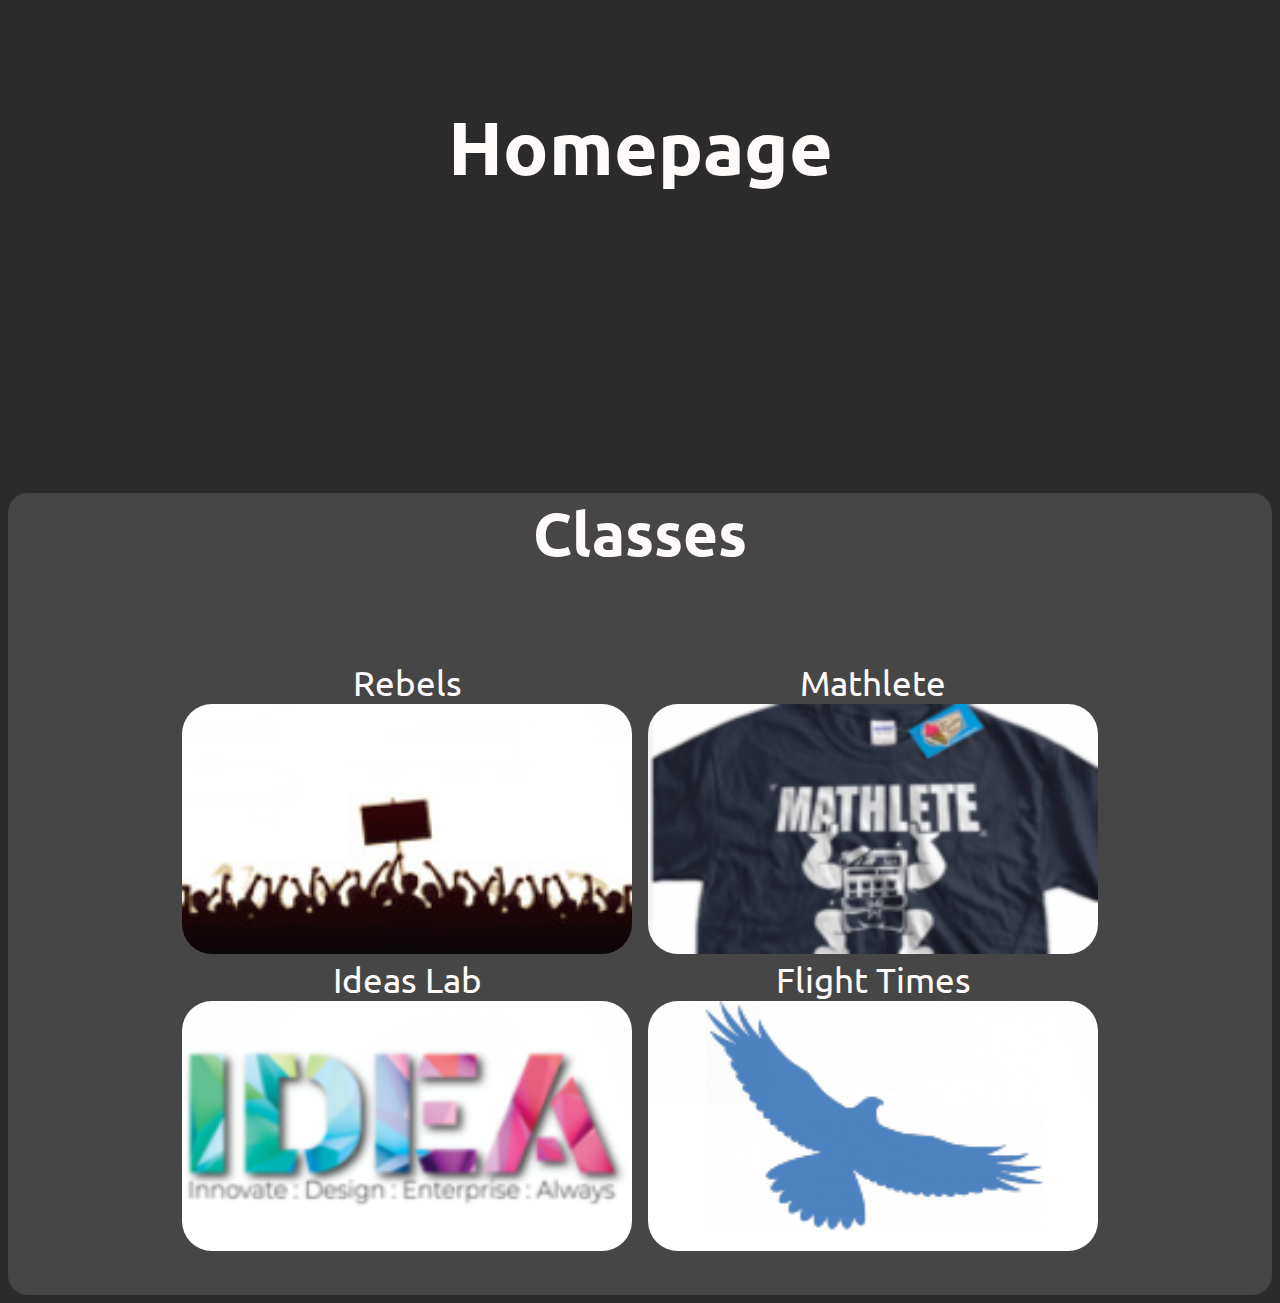
<file: index.html>
<!DOCTYPE html>
    <html>
        <head>
            <title>Matthys's IEM Semester 1 2023 Homepage</title>
            <link rel="icon" type="image/x-icon" href="images/RJHS.png">
            <!--Links-->
            <link rel="stylesheet" href="css/style.css">
            <link rel="preconnect" href="https://fonts.googleapis.com">
            <link rel="preconnect" href="https://fonts.gstatic.com" crossorigin>
            <link href="https://fonts.googleapis.com/css2?family=Ubuntu&display=swap" rel="stylesheet"><link rel="preconnect" href="https://fonts.googleapis.com">
            <link rel="preconnect" href="https://fonts.gstatic.com" crossorigin>
            <link href="https://fonts.googleapis.com/css2?family=Ubuntu&display=swap" rel="stylesheet">
            </head>
        <body>
            <br>
            <br>
            <h1>Homepage</h1>
            <br>
            <br>
            <br>
            <br>
            <br>
            <br>
            <br>
            <br>
            <br>
            <br>
        <div class="classes">
            <h2>Classes</h2>
            <br>
            <br>
            <button><p1 class="buttontext">Rebels</p1><br><img class="image" src="images/rebel.jpg" width="450px" height="250px" onclick="location.href='Rebel10/index.html'"></button>
            <button><p1 class="buttontext">Mathlete</p1><br><img class="image" src="images/mathlete.png" width="450px" height="250px" onclick="location.href='Mathlete10/index.html'"></button>
            <button><p1 class="buttontext">Ideas Lab</p1><br><img class="image" src="images/idea.png" width="450px" height="250px" onclick="location.href='Idea10/index.html'"></button>
            <button><p1 class="buttontext">Flight Times</p1><br><img class="image" src="images/flighttime.png" width="450px" height="250px" onclick="location.href='FT/index.html'"></button>
            <br>
            <br>
            <br>
            </div>
            </body>
        </html>
</file>
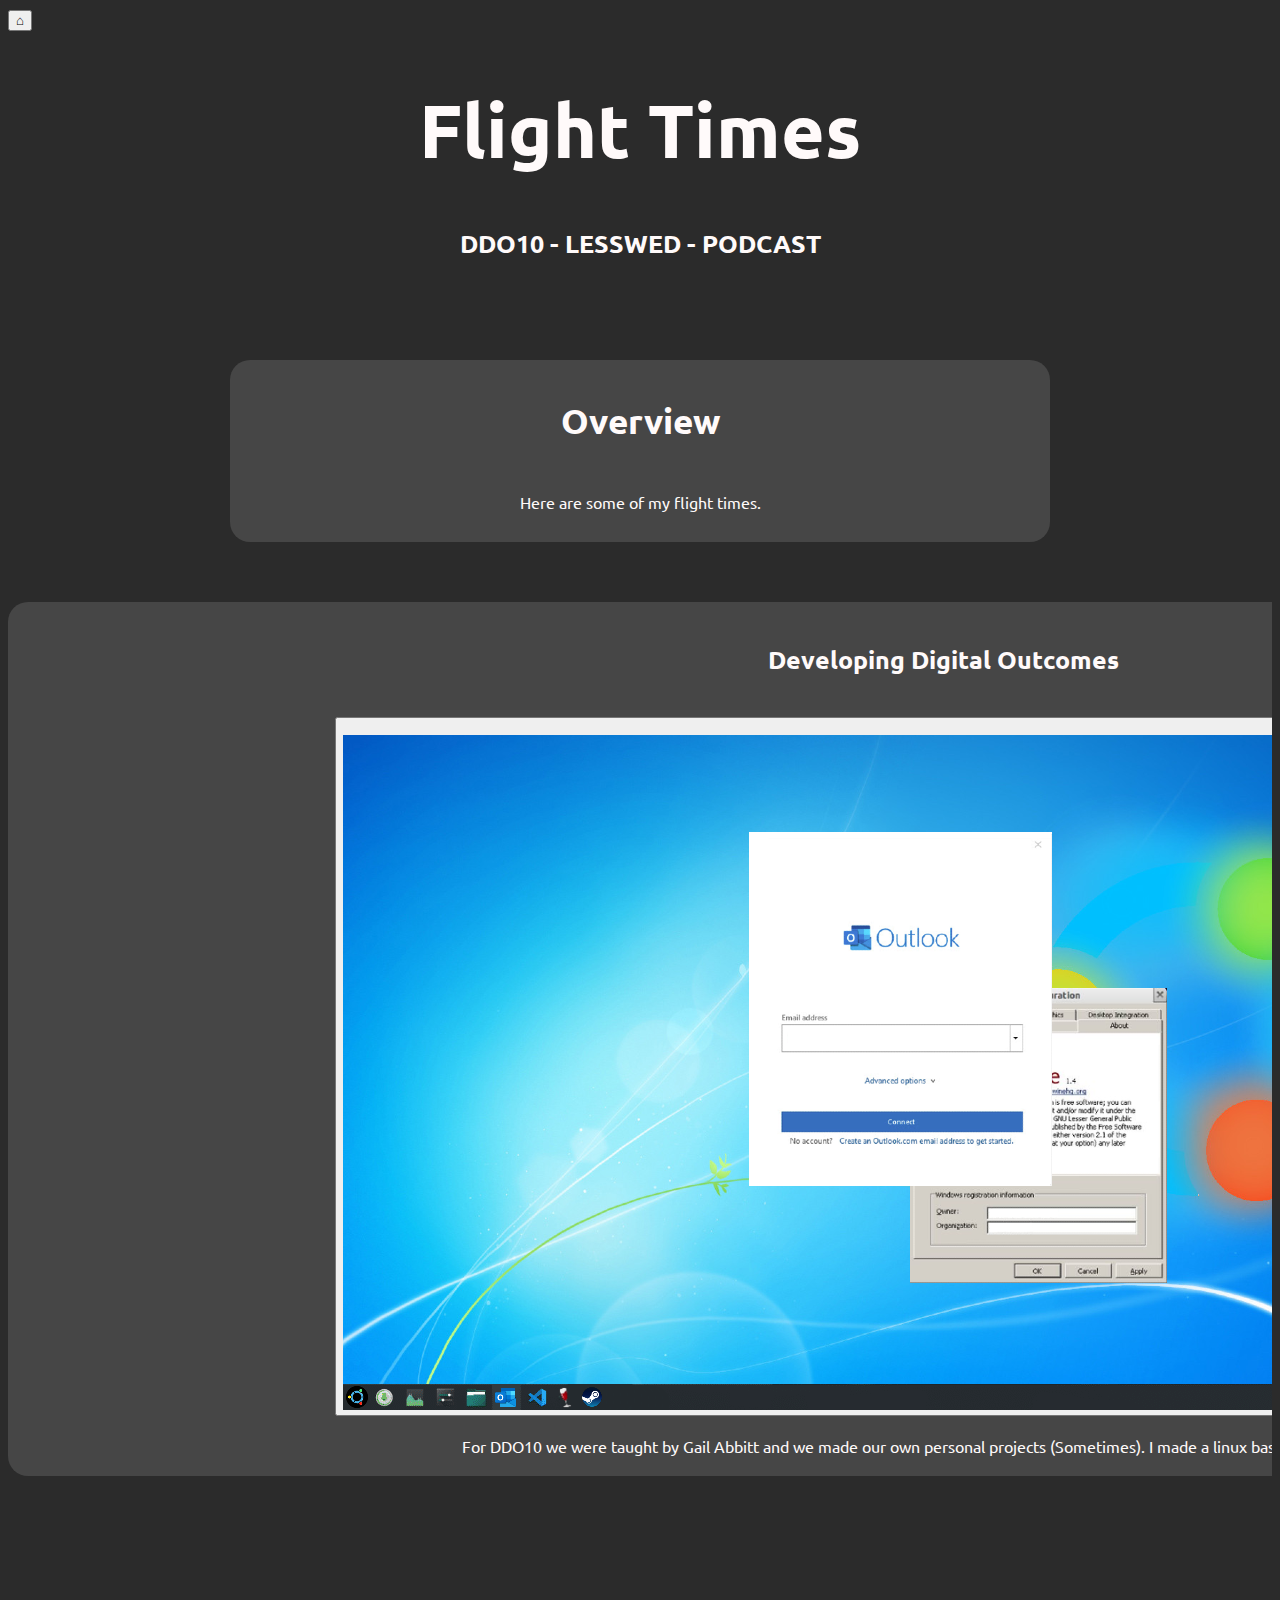
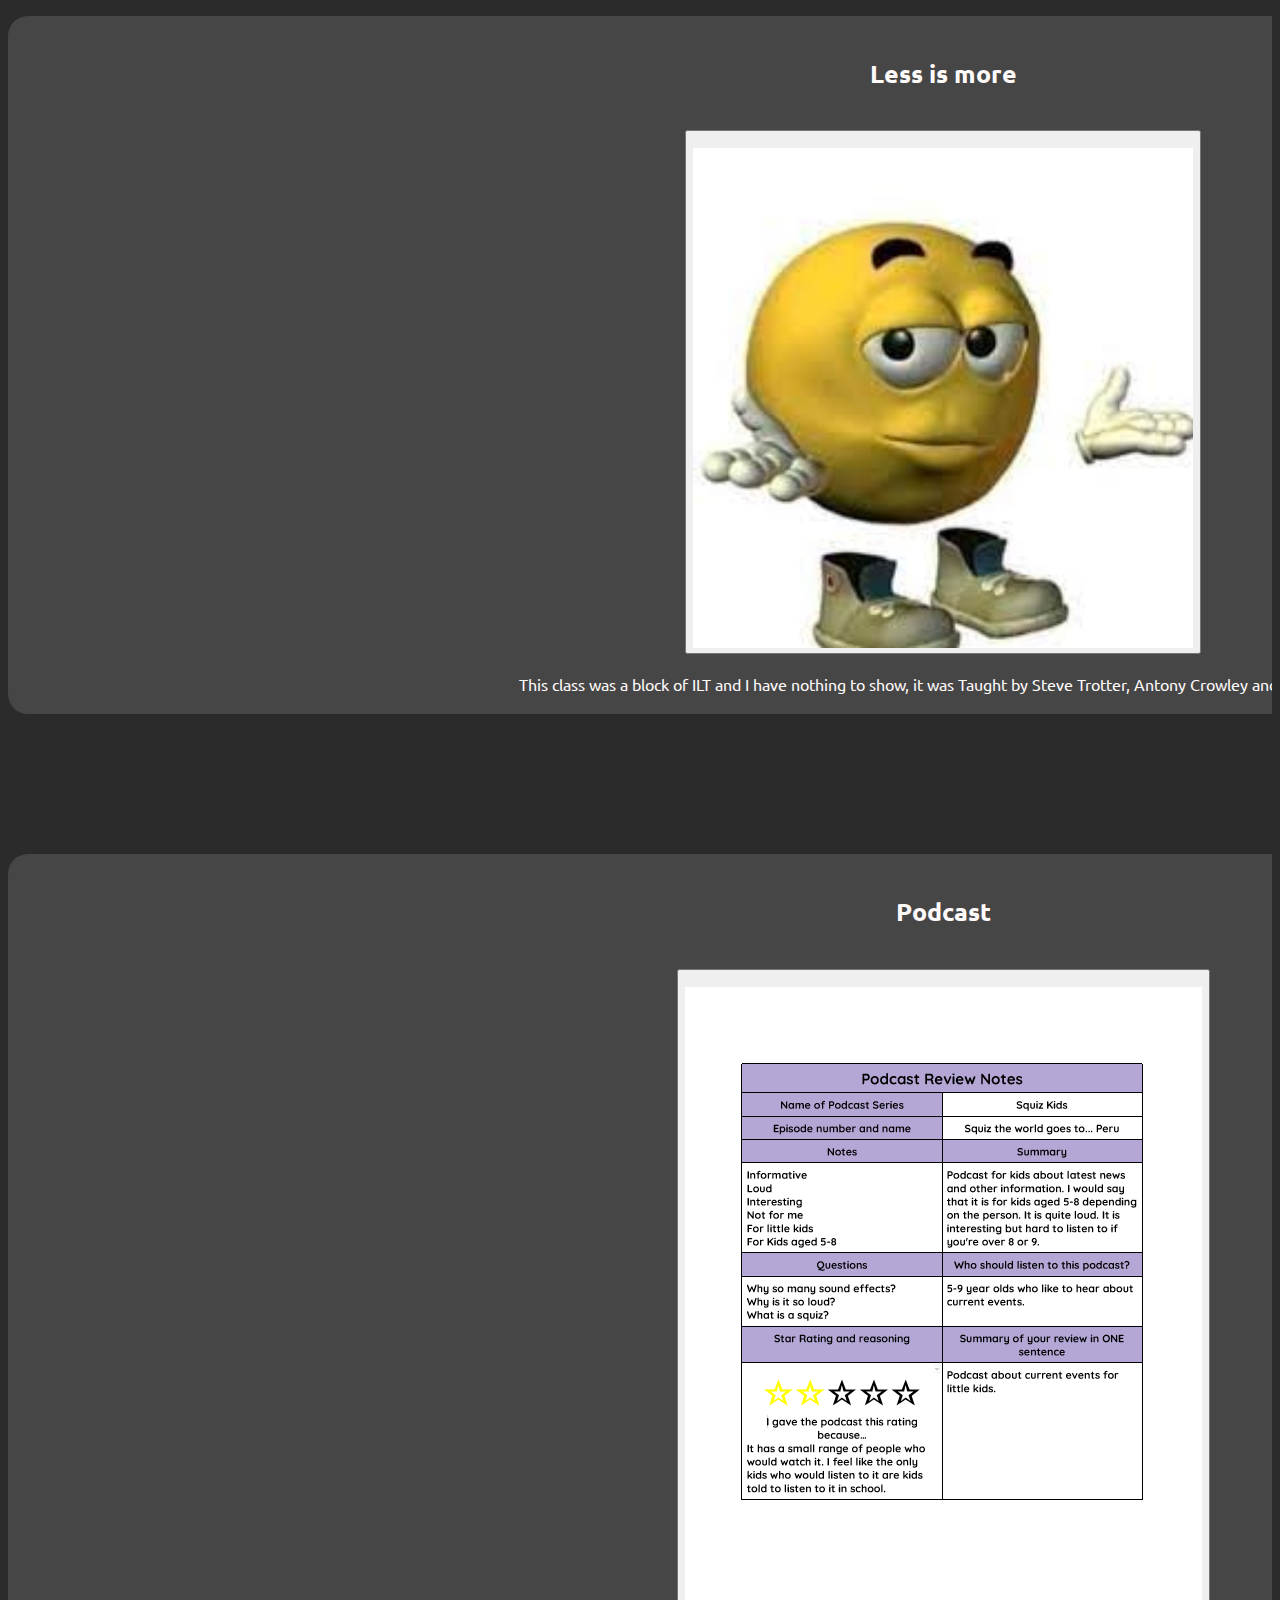
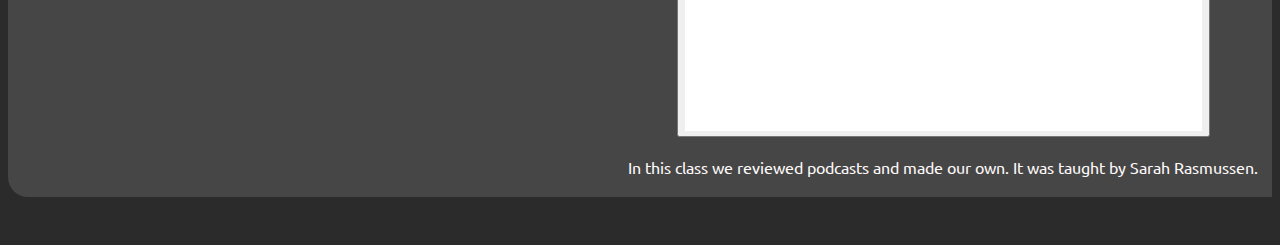
<file: FT/index.html>
<!DOCTYPE html>
    <html>
        <head>
            <title>Flight Times</title>
            <link rel="icon" type="image/x-icon" href="../images/RJHS.png">
            <!--Links-->
            <link rel="stylesheet" href="css/style.css">
            <link rel="preconnect" href="https://fonts.googleapis.com">
            <link rel="preconnect" href="https://fonts.gstatic.com" crossorigin>
            <link href="https://fonts.googleapis.com/css2?family=Ubuntu&display=swap" rel="stylesheet"><link rel="preconnect" href="https://fonts.googleapis.com">
            <link rel="preconnect" href="https://fonts.gstatic.com" crossorigin>
            <link href="https://fonts.googleapis.com/css2?family=Ubuntu&display=swap" rel="stylesheet">
            </head>
        <body>
        <button><p1 onclick="location.href='../index.html'">⌂<p1></button>
        <h1>Flight Times</h1>
        <h2>DDO10 - LESSWED - PODCAST  </h2>
        <br><br><br><br>
        <!--[AS]-->
        <div class="Overview">
        <h2 class="Overview">Overview</h2>
        <br>
        <p1> Here are some of my flight times.
        </p1>
        <br><br>
        </div>
            <br><br><br>
            <div class="wrapper">
            <div class="English">
            <br>
            <h2>Developing Digital Outcomes</h2>    
            <br>
            <button class="L"><br><img class="image" src="../images/Wubuntu.png"></button>
            <br><br>
            <p1>For DDO10 we were taught by Gail Abbitt and we made our own personal projects (Sometimes).
                I made a linux based operating system.
            </p1>
            <br><br>
            </div>
            <div class="seperator">
            <br><br>
            </div>
            </div>
            <br><br>
        </div>
            <br><br><br>
            <div class="wrapper">
            <div class="English">
            <br>
            <h2>Less is more</h2>    
            <br>
            <button class="L"><br><img class="image" src="../images/Nothing.jpg" width="500px" height="auto"></button>
            <br><br>
            <p1>This class was a block of ILT and I have nothing to show, it was Taught by Steve Trotter, Antony Crowley and Brent Perry.</p1>
            <br><br>
            </div>
            <div class="seperator">
            <br><br>
            </div>
            </div>
            <br><br>
        </div>
            <br><br><br>
            <div class="wrapper">
            <div class="English">
            <br>
            <h2>Podcast</h2>    
            <br>
            <button class="L"><br><img class="image" src="../images/Podass.png" onclick="location.href='https://docs.google.com/document/d/1kyOirlY4guAE422auwpLXTFRlH-D5ljIAeBy90WcXRw/edit'"></button>
            <br><br>
            <p1>In this class we reviewed podcasts and made our own. It was taught by Sarah Rasmussen.</p1>
            <br><br>
            </div>
            <div class="seperator">
            <br><br>
            </div>
            </div>
        </body>
        </html>
</file>
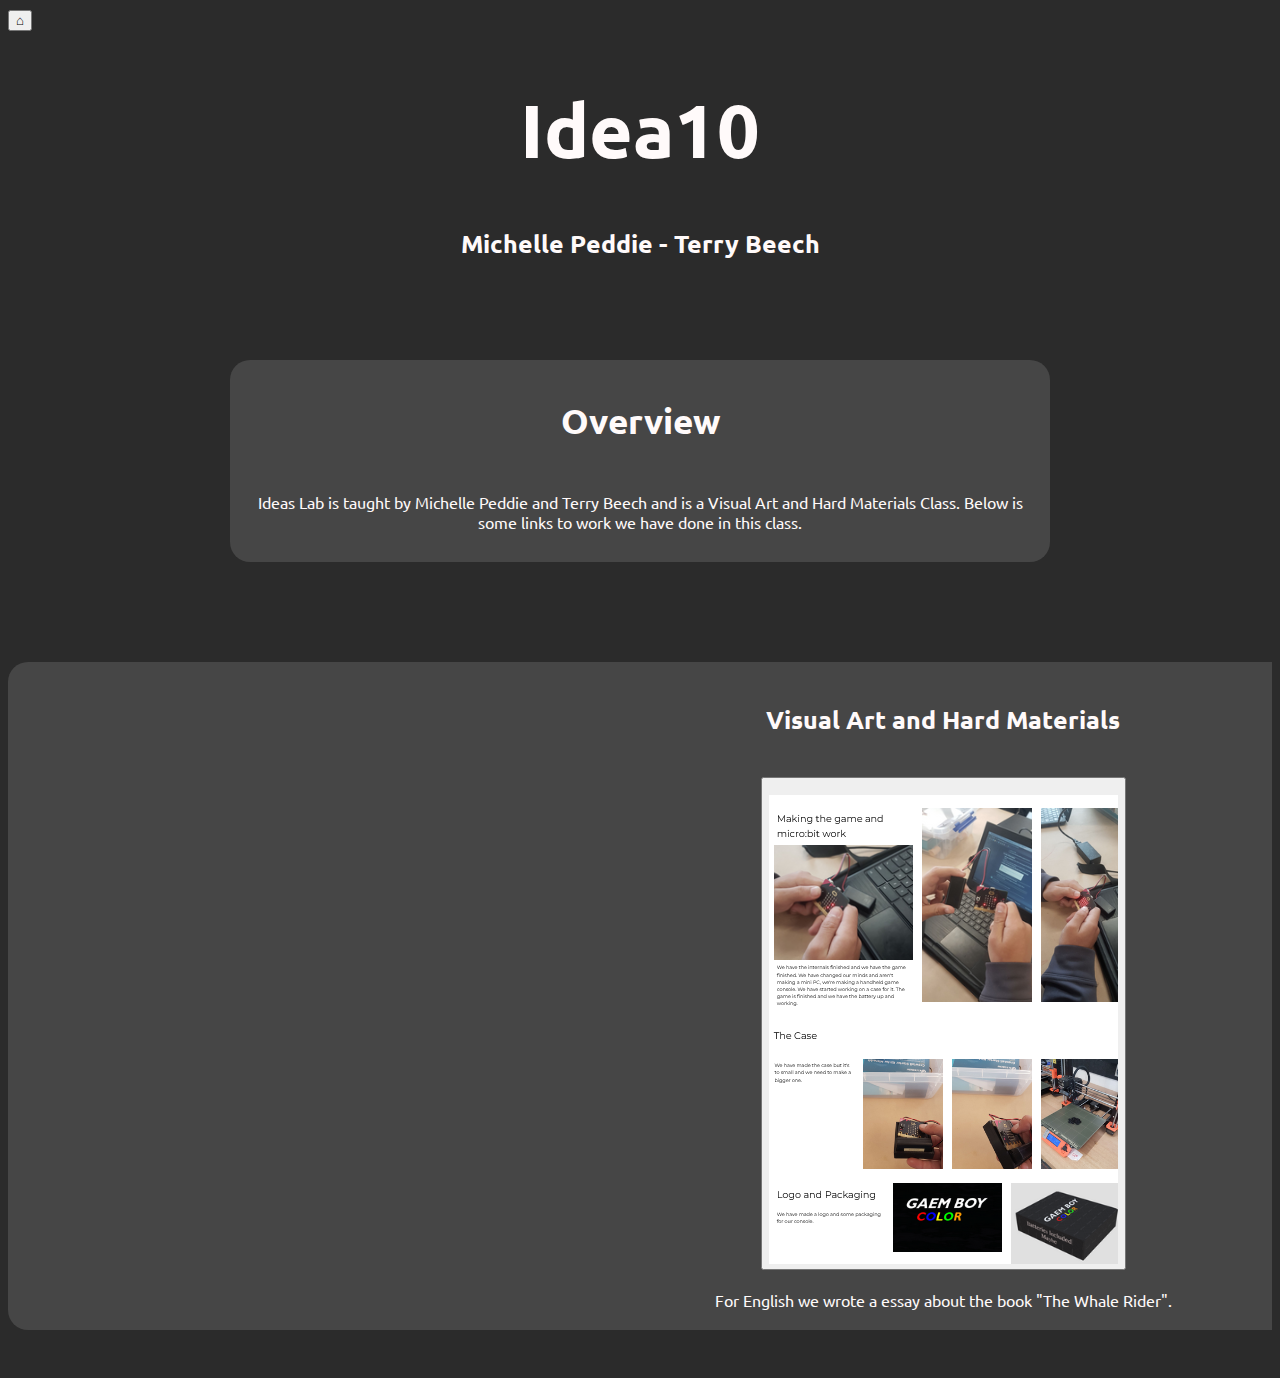
<file: Idea10/index.html>
<!DOCTYPE html>
    <html>
        <head>
            <title>Ideas Lab</title>
            <link rel="icon" type="image/x-icon" href="../images/RJHS.png">
            <!--Links-->
            <link rel="stylesheet" href="css/style.css">
            <link rel="preconnect" href="https://fonts.googleapis.com">
            <link rel="preconnect" href="https://fonts.gstatic.com" crossorigin>
            <link href="https://fonts.googleapis.com/css2?family=Ubuntu&display=swap" rel="stylesheet"><link rel="preconnect" href="https://fonts.googleapis.com">
            <link rel="preconnect" href="https://fonts.gstatic.com" crossorigin>
            <link href="https://fonts.googleapis.com/css2?family=Ubuntu&display=swap" rel="stylesheet">
            </head>
        <body>
        <button><p1 onclick="location.href='../index.html'">⌂<p1></button>
        <h1>Idea10</h1>
        <h2>Michelle Peddie - Terry Beech</h2>
        <br><br><br><br>
        <!--[AS]-->
        <div class="Overview">
        <h2 class="Overview">Overview</h2>
        <br>
        <p1>Ideas Lab is taught by Michelle Peddie and Terry Beech and is a Visual Art and Hard Materials Class.
            Below is some links to work we have done in this class.
        </p1>
        <br><br>
        </div>
        <br><br><br><br><br>
        <div class="wrapper">
        <div class="English">
        <br>
        <h2>Visual Art and Hard Materials</h2>    
        <br>
        <button class="L"><br><img class="image" src="../images/Ideasolo.png" onclick="location.href='https://sites.google.com/rhs.school.nz/matthys-idea?usp=sharing&pli=1&authuser=1'"></button>
        <br><br>
        <p1>For English we wrote a essay about the book "The Whale Rider".</p1>
        <br><br>
        </div>
        <div class="seperator">
        <br><br>
        </div>
        </div>
        </body>
        </html>
</file>
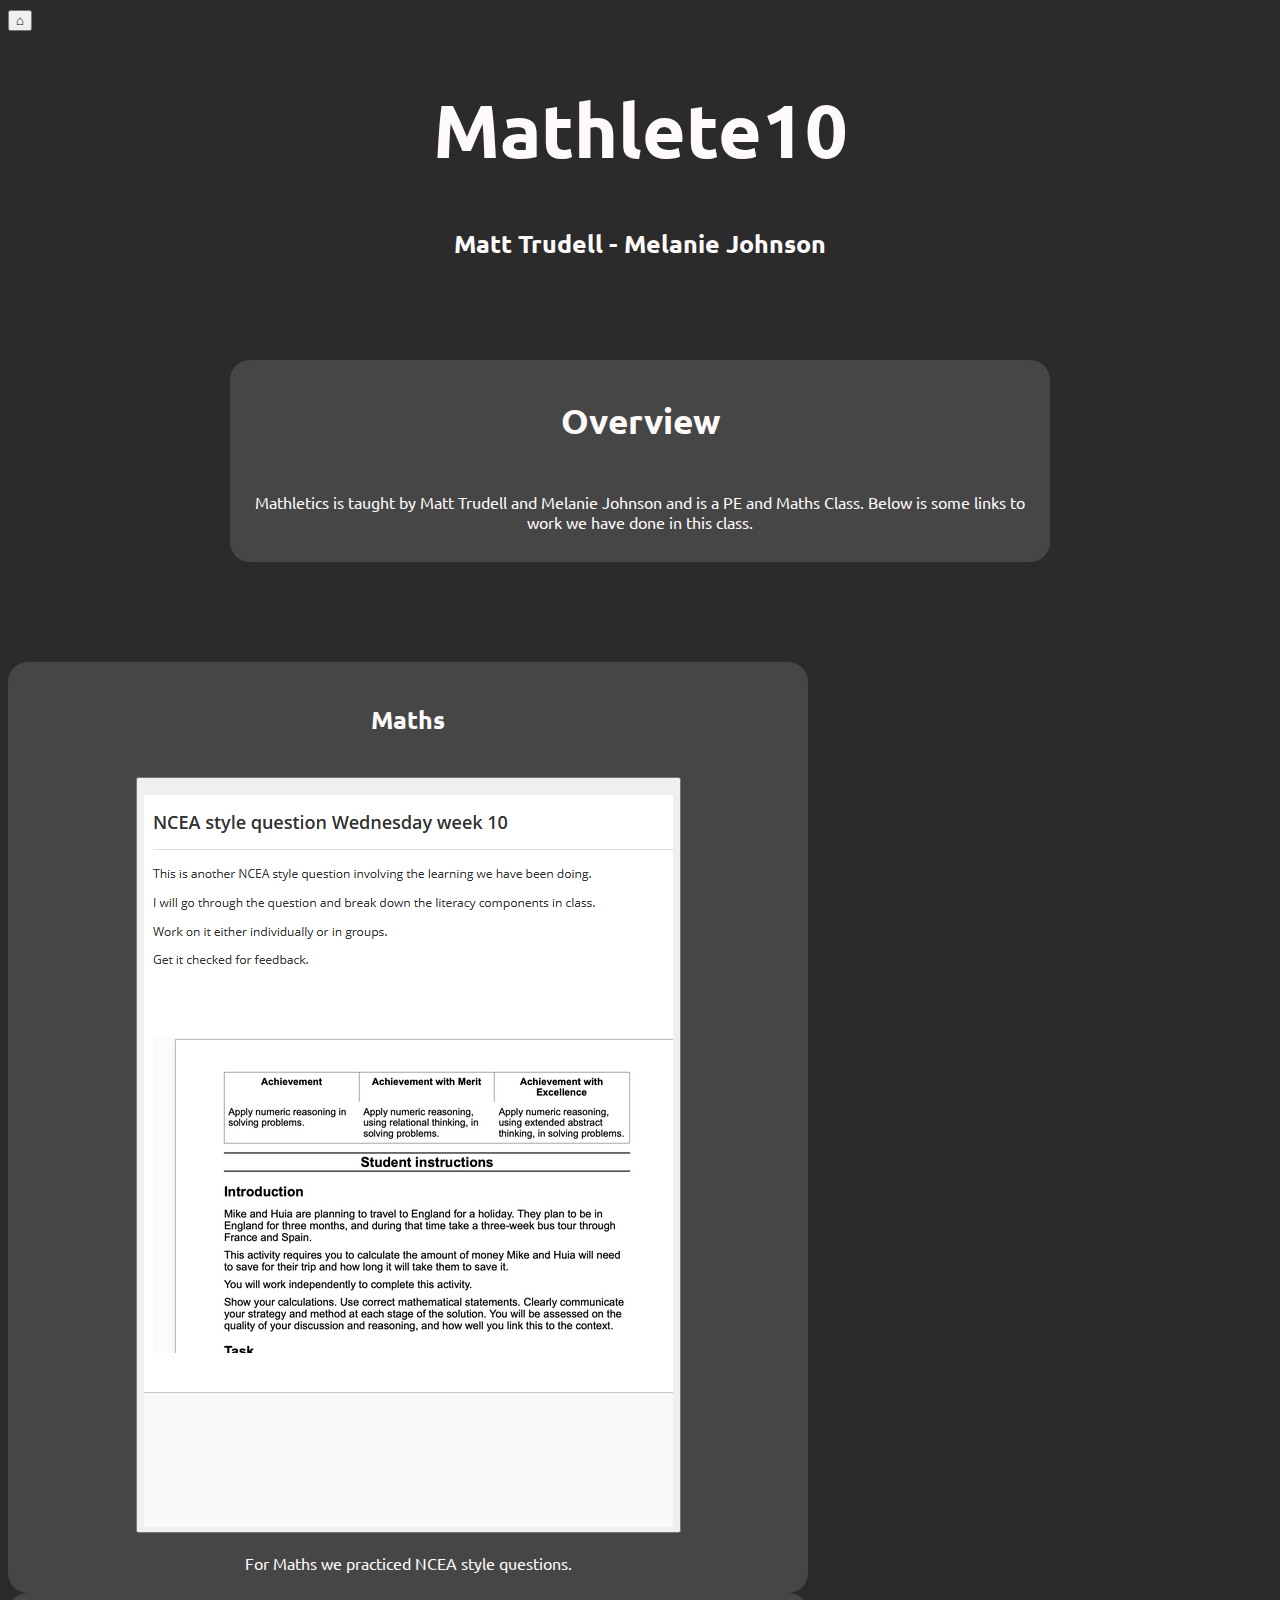
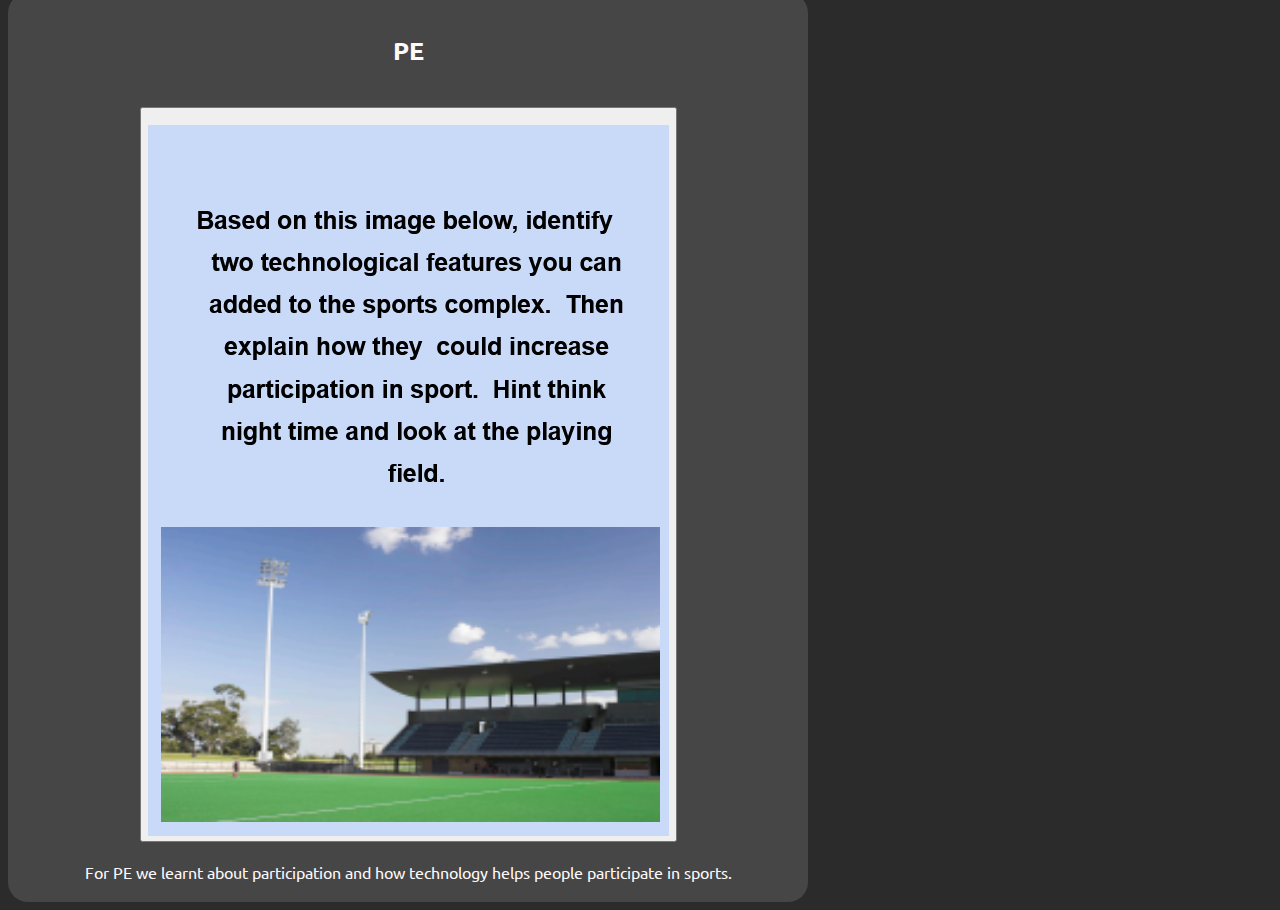
<file: Mathlete10/index.html>
<!DOCTYPE html>
    <html>
        <head>
            <title>Matheltics</title>
            <link rel="icon" type="image/x-icon" href="../images/RJHS.png">
            <!--Links-->
            <link rel="stylesheet" href="css/style.css">
            <link rel="preconnect" href="https://fonts.googleapis.com">
            <link rel="preconnect" href="https://fonts.gstatic.com" crossorigin>
            <link href="https://fonts.googleapis.com/css2?family=Ubuntu&display=swap" rel="stylesheet"><link rel="preconnect" href="https://fonts.googleapis.com">
            <link rel="preconnect" href="https://fonts.gstatic.com" crossorigin>
            <link href="https://fonts.googleapis.com/css2?family=Ubuntu&display=swap" rel="stylesheet">
            </head>
        <body>
        <button><p1 onclick="location.href='../index.html'">⌂<p1></button>
        <h1>Mathlete10</h1>
        <h2>Matt Trudell - Melanie Johnson</h2>
        <br><br><br><br>
        <!--[AS]-->
        <div class="Overview">
        <h2 class="Overview">Overview</h2>
        <br>
        <p1>Mathletics is taught by Matt Trudell and Melanie Johnson and is a PE and Maths Class.
            Below is some links to work we have done in this class.
        </p1>
        <br><br>
        </div>
        <br><br><br><br><br>
        <div class="wrapper">
        <div class="English">
        <br>
        <h2>Maths</h2>    
        <br>
        <button class="L"><br><img class="image" src="../images/Math.png" onclick="location.href='https://app.schoology.com/page/6660685529'"></button>
        <br><br>
        <p1>For Maths we practiced NCEA style questions.</p1>
        <br><br>
        </div>
        <div class="seperator">
        <br>
        </div>
        <div class="SS">
        <br>
        <h2>PE</h2>    
        <br>
        <button class="R"><br><img class="image" src="../images/Participation.png" onclick="location.href='https://docs.google.com/presentation/d/1PkkfgCwi4xK12yGe0sCl2-Jdv6d8JK8-FUACMJQbTGk/edit?usp=sharing'"></button>
        <br><br>
        <p1>For PE we learnt about participation and how technology helps people participate in sports.</p1>
        <br><br>
        </div>
        </div>
        </body>
        </html>
</file>
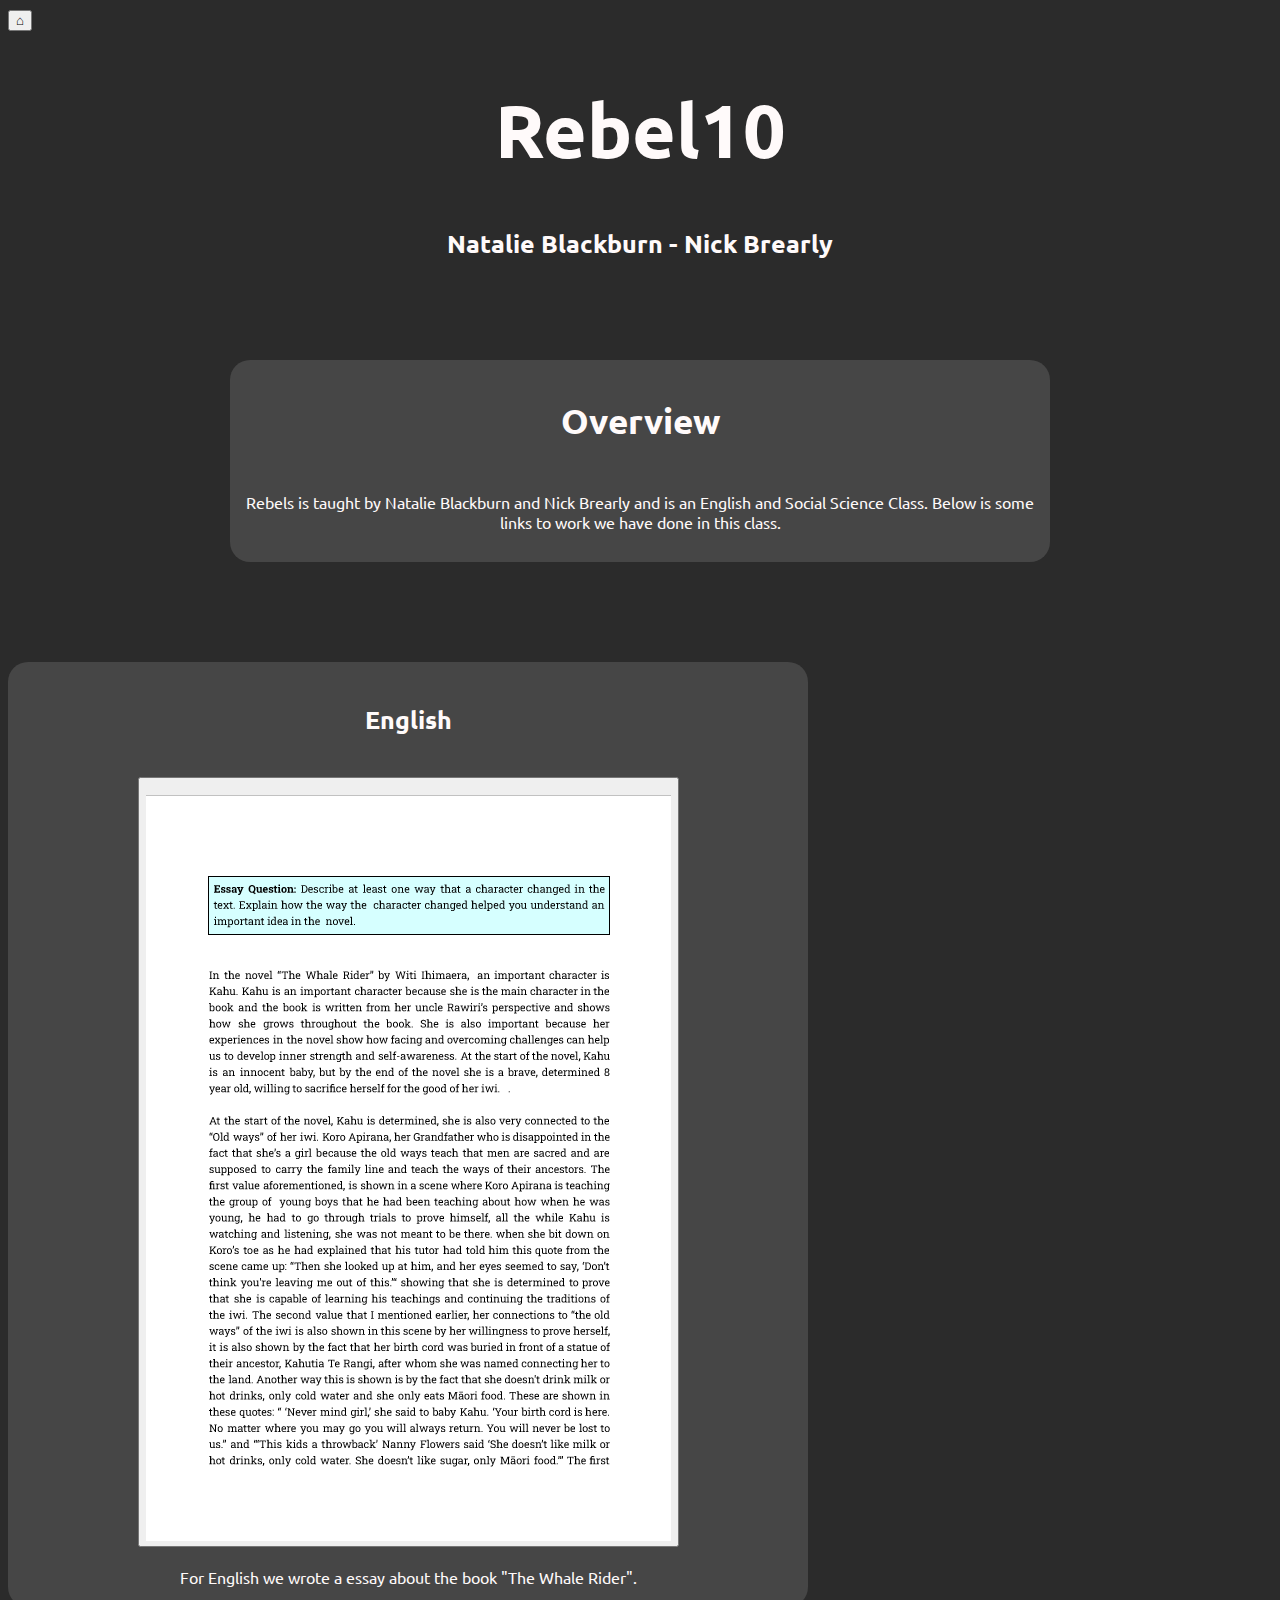
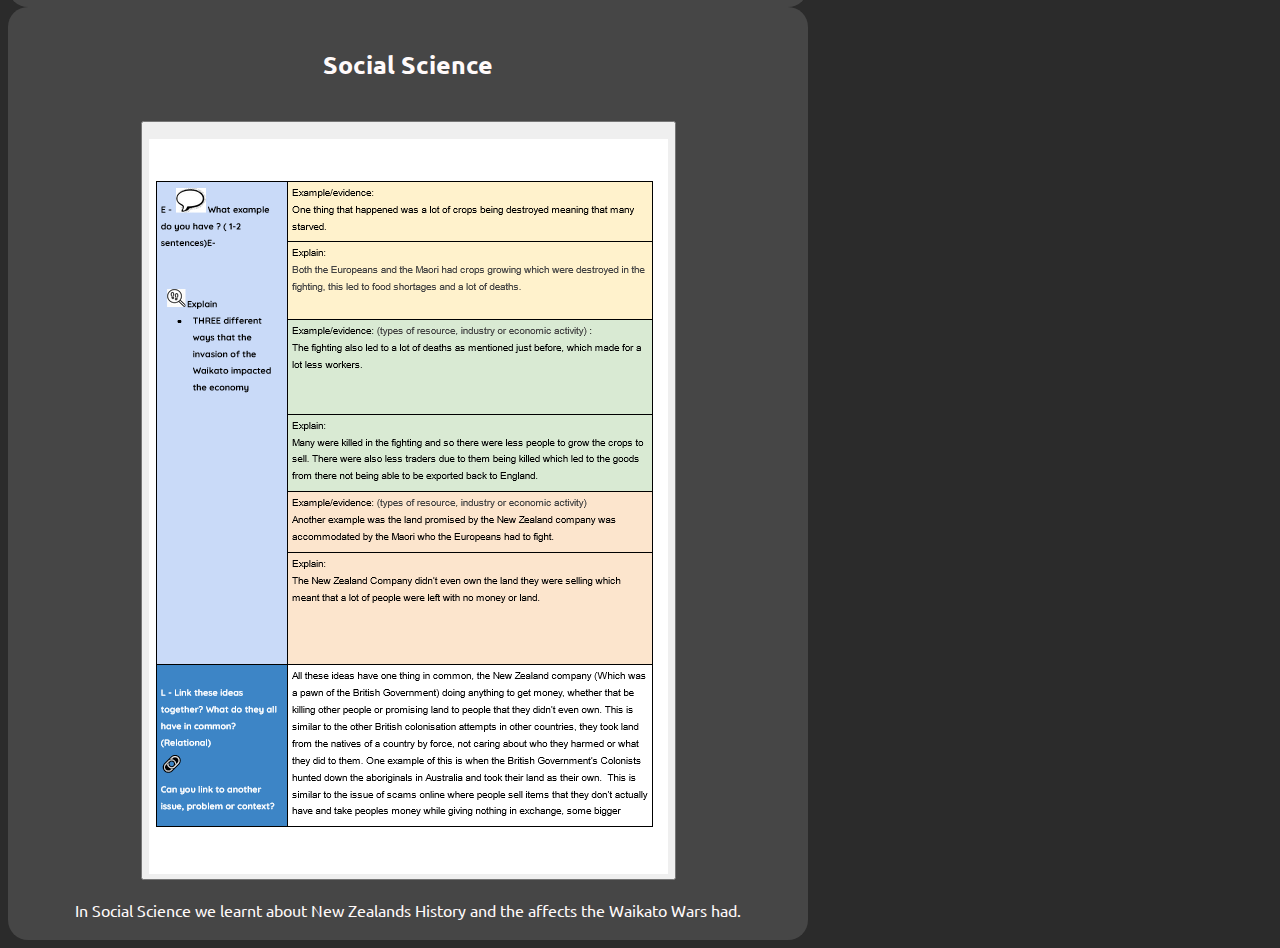
<file: Rebel10/index.html>
<!DOCTYPE html>
    <html>
        <head>
            <title>Rebels</title>
            <link rel="icon" type="image/x-icon" href="../images/RJHS.png">
            <!--Links-->
            <link rel="stylesheet" href="css/style.css">
            <link rel="preconnect" href="https://fonts.googleapis.com">
            <link rel="preconnect" href="https://fonts.gstatic.com" crossorigin>
            <link href="https://fonts.googleapis.com/css2?family=Ubuntu&display=swap" rel="stylesheet"><link rel="preconnect" href="https://fonts.googleapis.com">
            <link rel="preconnect" href="https://fonts.gstatic.com" crossorigin>
            <link href="https://fonts.googleapis.com/css2?family=Ubuntu&display=swap" rel="stylesheet">
            </head>
        <body>
        <button><p1 onclick="location.href='../index.html'">⌂<p1></button>
        <h1>Rebel10</h1>
        <h2>Natalie Blackburn - Nick Brearly</h2>
        <br><br><br><br>
        <!--[AS]-->
        <div class="Overview">
        <h2 class="Overview">Overview</h2>
        <br>
        <p1>Rebels is taught by Natalie Blackburn and Nick Brearly and is an English and Social Science Class.
            Below is some links to work we have done in this class.
        </p1>
        <br><br>
        </div>
        <br><br><br><br><br>
        <div class="wrapper">
        <div class="English">
        <br>
        <h2>English</h2>    
        <br>
        <button class="L"><br><img class="image" src="../images/Peel.png" onclick="location.href='https://docs.google.com/document/d/1c81qq2bs6E7w_jBveJtQ-71ZlYs_CGB31NvwaQsLAOg/edit'"></button>
        <br><br>
        <p1>For English we wrote a essay about the book "The Whale Rider".</p1>
        <br><br>
        </div>
        <div class="seperator">
        <br>
        </div>
        <div class="SS">
        <br>
        <h2>Social Science</h2>    
        <br>
        <button class="R"><br><img class="image" src="../images/Peel2.png" onclick="location.href='https://docs.google.com/document/d/1Nb_VlN34xmU9HBYb-OVwiT_HZT3dWpGGOLvs7d_1uNU/edit'"></button>
        <br><br>
        <p1>In Social Science we learnt about New Zealands History and the affects the Waikato Wars had.</p1>
        <br><br>
        </div>
        </div>
        </body>
        </html>
</file>
<file: css/style.css>
body {
    background-color: rgb(43, 43, 43);
    font-family: 'Ubuntu', sans-serif;
}

h1 {
    text-align: center;
    color: snow;
    font-size: 75px;
}

div.classes {
    background-color: rgb(70, 70, 70);
    text-align: center;
    border-radius: 20px;
}

button {
    background-color: rgb(70, 70, 70);
    border-color:rgb(70, 70, 70);
    border-style: none;
}

img.image {
    border-radius: 30px;
}

p1.buttontext {
    font-family: 'Ubuntu', sans-serif;
    color: snow;
    font-size: 35px;
}

h2 {
    color: snow;
    font-size: 60px;

}
</file>
<file: FT/css/style.css>
body {
    background-color: rgb(43, 43, 43);
    font-family: 'Ubuntu', sans-serif;
}

h1 {
    text-align: center;
    color: snow;
    font-size: 75px;
}

h2 {
    text-align: center;
    color: snow;
    font-size: 25px;   
}

h2.Overview {
    text-align: center;
    color: snow;
    font-size: 35px;   
}

div.Overview {
    text-align: center;
    color: snow;
    background-color: rgb(70, 70, 70);
    width: 800px;
    border-radius: 20px;
    float: center;
    margin: auto;
    padding: 10px;
}

div.English {
    text-align: center;
    color: snow;
    background-color: rgb(70, 70, 70);  
    width: 1870px;
    border-radius: 20px;
    float: center;
}

div.seperator {
    width: 287px;
    float: center;
}

div.wrapper {
    width: auto;
    overflow: auto;
}
</file>
<file: Idea10/css/style.css>
body {
    background-color: rgb(43, 43, 43);
    font-family: 'Ubuntu', sans-serif;
}

h1 {
    text-align: center;
    color: snow;
    font-size: 75px;
}

h2 {
    text-align: center;
    color: snow;
    font-size: 25px;   
}

h2.Overview {
    text-align: center;
    color: snow;
    font-size: 35px;   
}

div.Overview {
    text-align: center;
    color: snow;
    background-color: rgb(70, 70, 70);
    width: 800px;
    border-radius: 20px;
    float: center;
    margin: auto;
    padding: 10px;
}


div.English {
    text-align: center;
    color: snow;
    background-color: rgb(70, 70, 70);  
    width: 1870px;
    border-radius: 20px;
    float: center;
}

div.seperator {
    width: 287px;
    float: center;
}

div.wrapper {
    width: auto;
    overflow: auto;
}
</file>
<file: Mathlete10/css/style.css>
body {
    background-color: rgb(43, 43, 43);
    font-family: 'Ubuntu', sans-serif;
}

h1 {
    text-align: center;
    color: snow;
    font-size: 75px;
}

h2 {
    text-align: center;
    color: snow;
    font-size: 25px;   
}

h2.Overview {
    text-align: center;
    color: snow;
    font-size: 35px;   
}

div.Overview {
    text-align: center;
    color: snow;
    background-color: rgb(70, 70, 70);
    width: 800px;
    border-radius: 20px;
    float: center;
    margin: auto;
    padding: 10px;
}

div.SS {
    float: left;
    text-align: center;
    color: snow;
    background-color: rgb(70, 70, 70);
    width: 800px;
    border-radius: 20px;
}

div.English {
    text-align: center;
    color: snow;
    background-color: rgb(70, 70, 70);  
    width: 800px;
    border-radius: 20px;
    float: left;
}

div.seperator {
    width: 287px;
    float: left;
}

div.wrapper {
    width: auto;
    overflow: auto;
}
</file>
<file: Rebel10/css/style.css>
body {
    background-color: rgb(43, 43, 43);
    font-family: 'Ubuntu', sans-serif;
}

h1 {
    text-align: center;
    color: snow;
    font-size: 75px;
}

h2 {
    text-align: center;
    color: snow;
    font-size: 25px;   
}

h2.Overview {
    text-align: center;
    color: snow;
    font-size: 35px;   
}

div.Overview {
    text-align: center;
    color: snow;
    background-color: rgb(70, 70, 70);
    width: 800px;
    border-radius: 20px;
    float: center;
    margin: auto;
    padding: 10px;
}

div.SS {
    float: left;
    text-align: center;
    color: snow;
    background-color: rgb(70, 70, 70);
    width: 800px;
    border-radius: 20px;
}

div.English {
    text-align: center;
    color: snow;
    background-color: rgb(70, 70, 70);  
    width: 800px;
    border-radius: 20px;
    float: left;
}

div.seperator {
    width: 287px;
    float: left;
}

div.wrapper {
    width: auto;
    overflow: auto;
}
</file>
